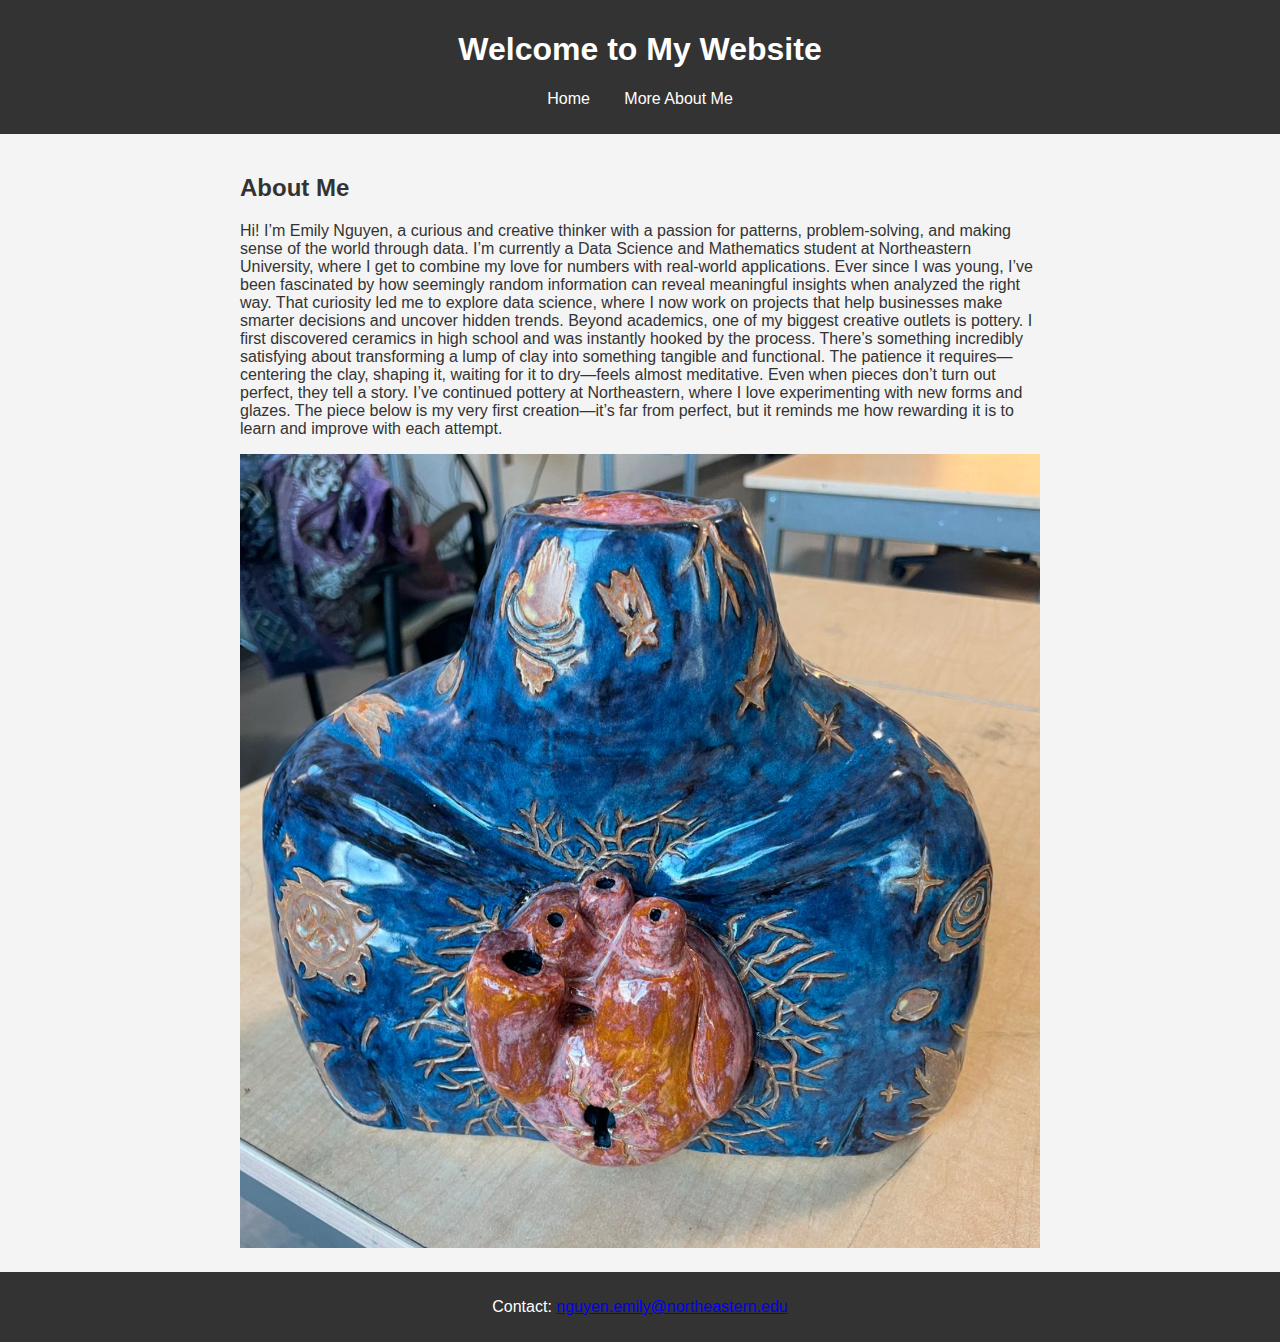
<file: index.html>
<!DOCTYPE html>
<html lang="en">
<head>
    <meta charset="UTF-8">
    <meta name="viewport" content="width=device-width, initial-scale=1.0">
    <title>My Personal Website</title>
    <link rel="stylesheet" href="style.css">
</head>
<body>
    <header>
        <h1>Welcome to My Website</h1>
        <nav>
            <ul>
                <li><a href="index.html">Home</a></li>
                <li><a href="second.html">More About Me</a></li>
            </ul>
        </nav>
    </header>

    <section>
        <h2>About Me</h2>
        <p>
            Hi! I’m Emily Nguyen, a curious and creative thinker with a passion for patterns, problem-solving, and making sense of the world through data. I’m currently a Data Science and Mathematics student at Northeastern University, where I get to combine my love for numbers with real-world applications. Ever since I was young, I’ve been fascinated by how seemingly random information can reveal meaningful insights when analyzed the right way. That curiosity led me to explore data science, where I now work on projects that help businesses make smarter decisions and uncover hidden trends. Beyond academics, one of my biggest creative outlets is pottery. I first discovered ceramics in high school and was instantly hooked by the process. There’s something incredibly satisfying about transforming a lump of clay into something tangible and functional. The patience it requires—centering the clay, shaping it, waiting for it to dry—feels almost meditative. Even when pieces don’t turn out perfect, they tell a story. I’ve continued pottery at Northeastern, where I love experimenting with new forms and glazes. The piece below is my very first creation—it’s far from perfect, but it reminds me how rewarding it is to learn and improve with each attempt.
        </p>
        <img src="Image2.png" alt="A relevant image">
    </section>

    <footer>
        <p>Contact: <a href="mailto:nguyen.emily@northeastern.edu">nguyen.emily@northeastern.edu</a></p>
    </footer>
</body>
</html>
</file>
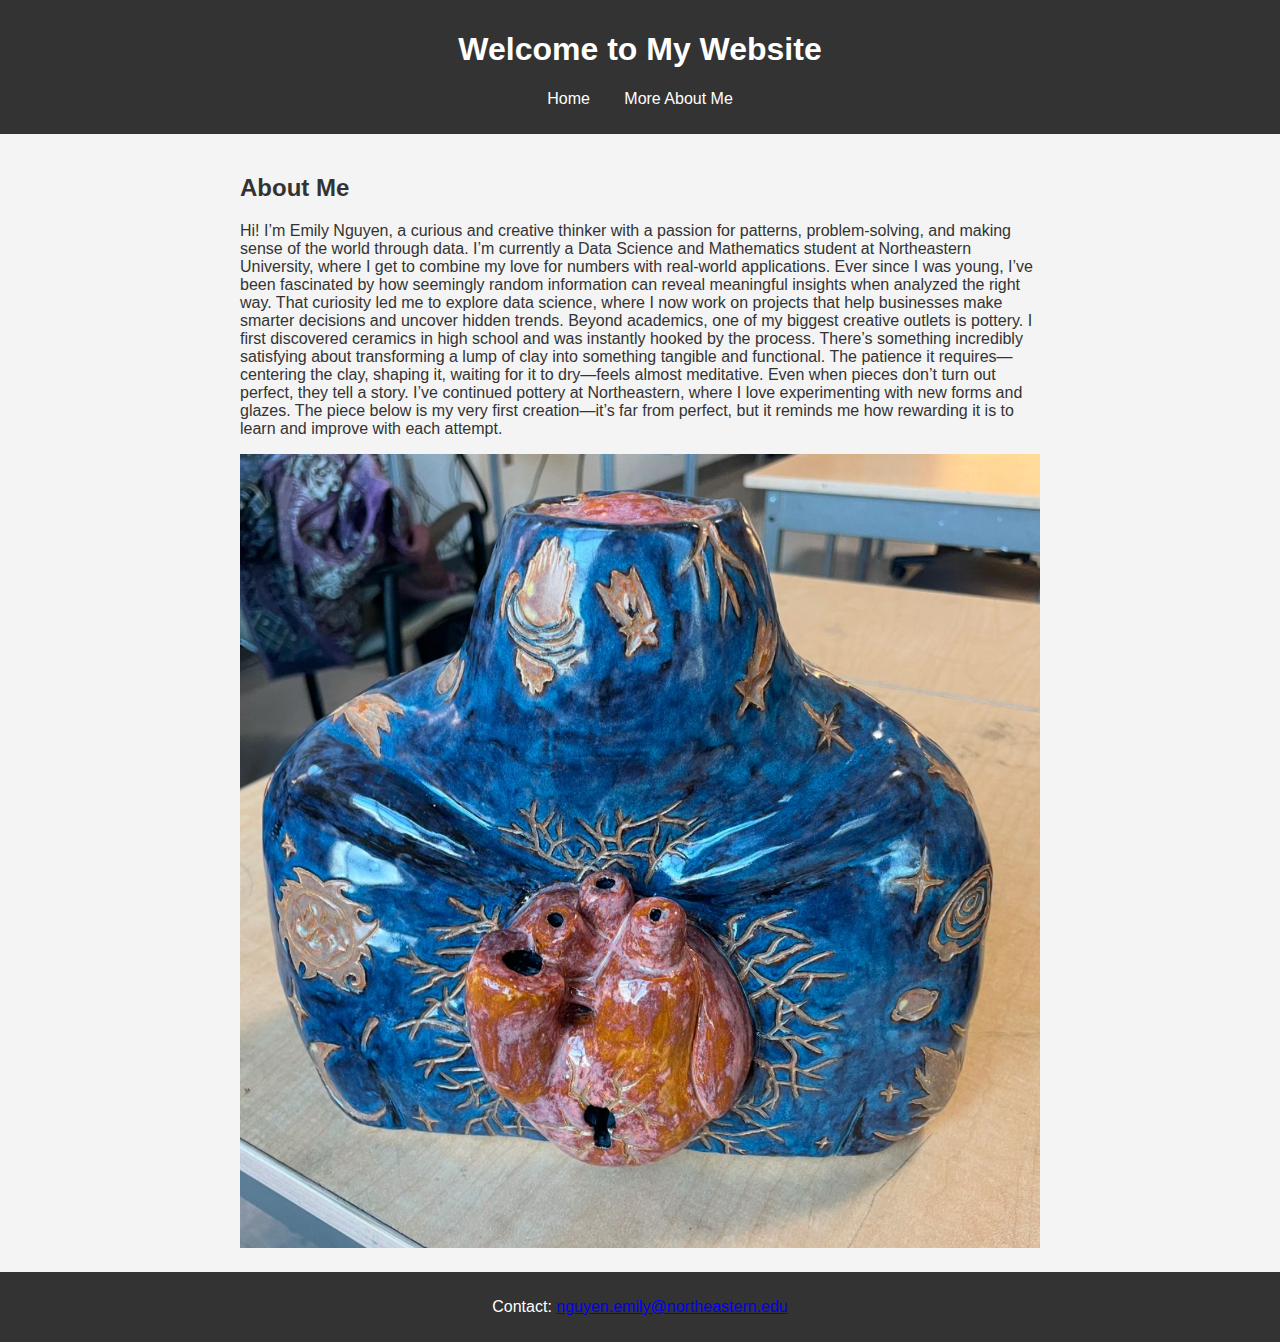
<file: home.html>
<!DOCTYPE html>
<html lang="en">
<head>
    <meta charset="UTF-8">
    <meta name="viewport" content="width=device-width, initial-scale=1.0">
    <title>My Personal Website</title>
    <link rel="stylesheet" href="style.css">
</head>
<body>
    <header>
        <h1>Welcome to My Website</h1>
        <nav>
            <ul>
                <li><a href="home.html">Home</a></li>
                <li><a href="second.html">More About Me</a></li>
            </ul>
        </nav>
    </header>

    <section>
        <h2>About Me</h2>
        <p>
            Hi! I’m Emily Nguyen, a curious and creative thinker with a passion for patterns, problem-solving, and making sense of the world through data. I’m currently a Data Science and Mathematics student at Northeastern University, where I get to combine my love for numbers with real-world applications. Ever since I was young, I’ve been fascinated by how seemingly random information can reveal meaningful insights when analyzed the right way. That curiosity led me to explore data science, where I now work on projects that help businesses make smarter decisions and uncover hidden trends. Beyond academics, one of my biggest creative outlets is pottery. I first discovered ceramics in high school and was instantly hooked by the process. There’s something incredibly satisfying about transforming a lump of clay into something tangible and functional. The patience it requires—centering the clay, shaping it, waiting for it to dry—feels almost meditative. Even when pieces don’t turn out perfect, they tell a story. I’ve continued pottery at Northeastern, where I love experimenting with new forms and glazes. The piece below is my very first creation—it’s far from perfect, but it reminds me how rewarding it is to learn and improve with each attempt.
        </p>
        <img src="Image2.png" alt="A relevant image">
    </section>

    <footer>
        <p>Contact: <a href="mailto:nguyen.emily@northeastern.edu">nguyen.emily@northeastern.edu</a></p>
    </footer>
</body>
</html>
</file>
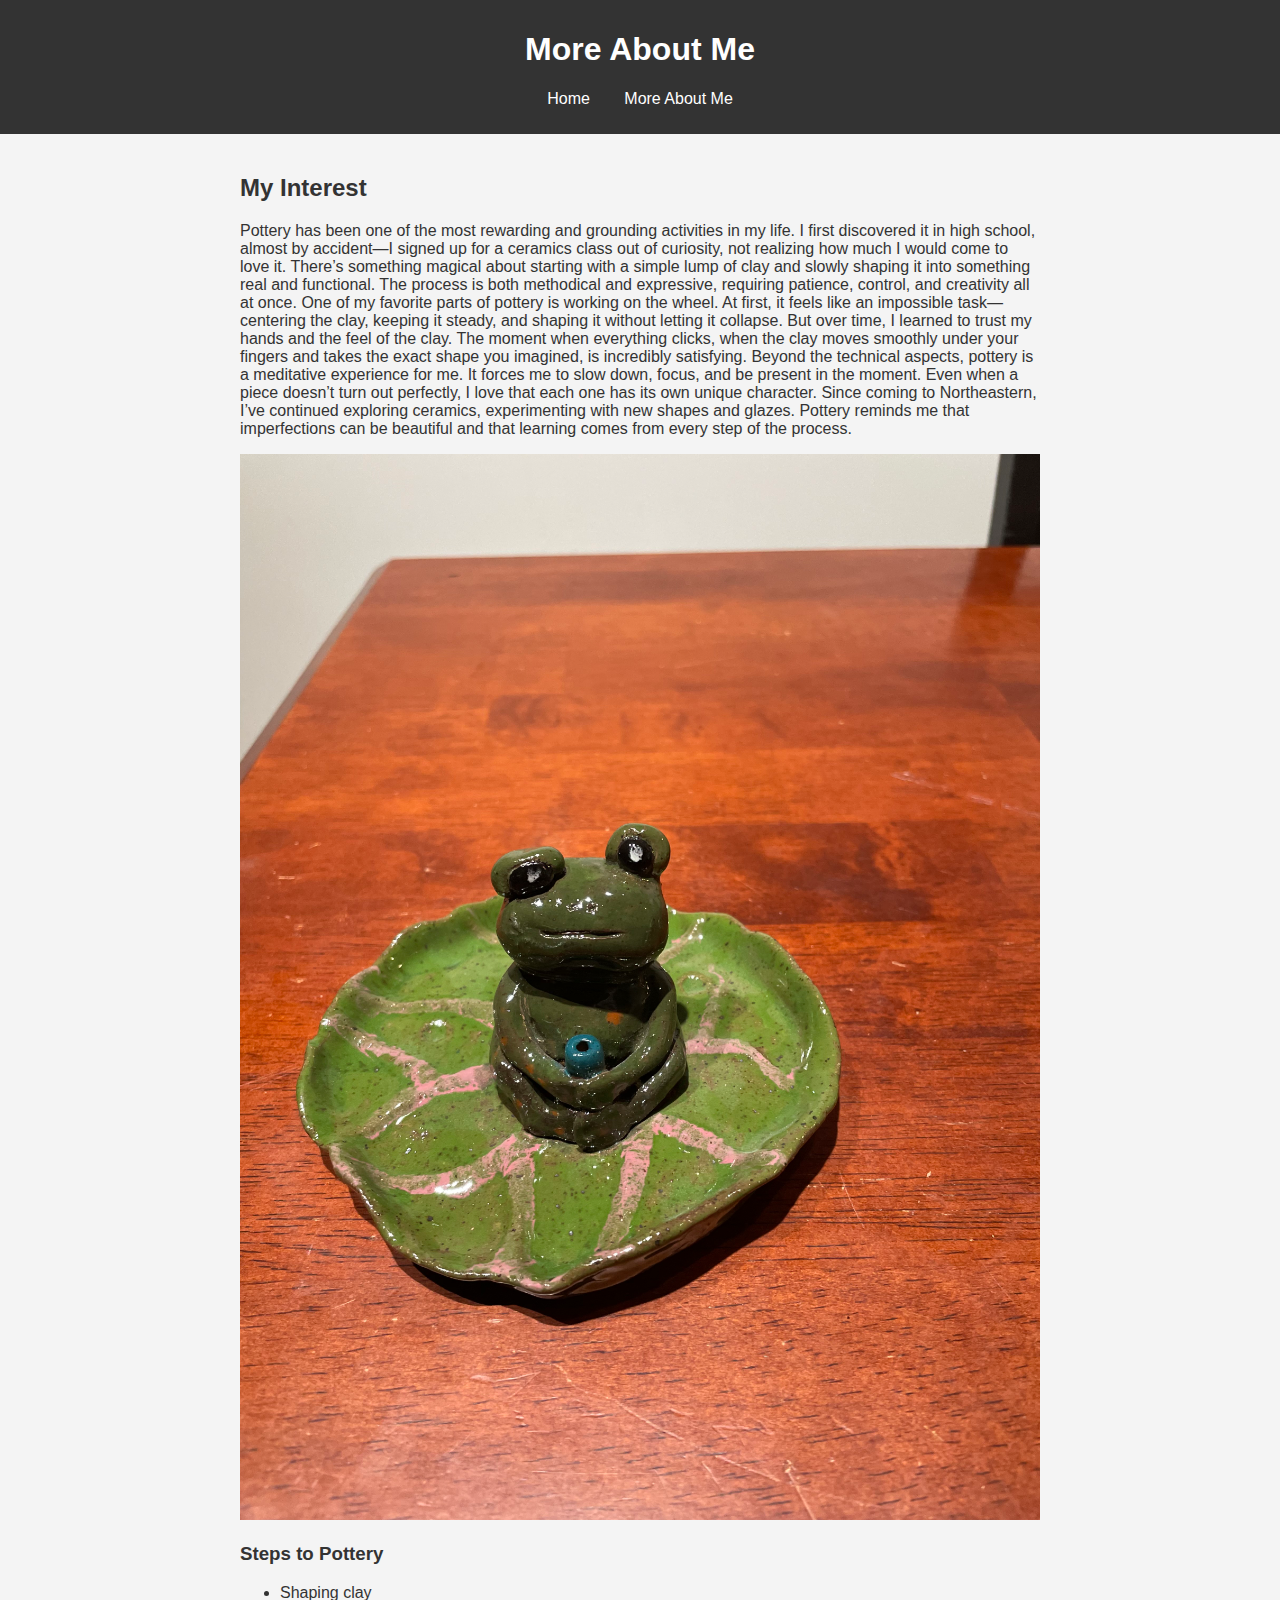
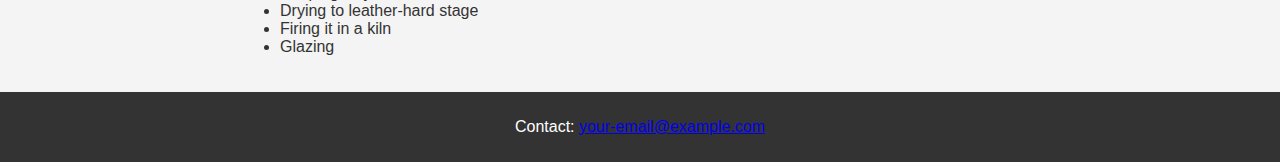
<file: second.html>
<!DOCTYPE html>
<html lang="en">
<head>
    <meta charset="UTF-8">
    <meta name="viewport" content="width=device-width, initial-scale=1.0">
    <title>More About Me</title>
    <link rel="stylesheet" href="style.css">
</head>
<body>
    <header>
        <h1>More About Me</h1>
        <nav>
            <ul>
                <li><a href="index.html">Home</a></li>
                <li><a href="second.html">More About Me</a></li>
            </ul>
        </nav>
    </header>

    <section>
        <h2>My Interest</h2>
        <p>
            Pottery has been one of the most rewarding and grounding activities in my life. I first discovered it in high school, almost by accident—I signed up for a ceramics class out of curiosity, not realizing how much I would come to love it. There’s something magical about starting with a simple lump of clay and slowly shaping it into something real and functional. The process is both methodical and expressive, requiring patience, control, and creativity all at once.
            One of my favorite parts of pottery is working on the wheel. At first, it feels like an impossible task—centering the clay, keeping it steady, and shaping it without letting it collapse. But over time, I learned to trust my hands and the feel of the clay. The moment when everything clicks, when the clay moves smoothly under your fingers and takes the exact shape you imagined, is incredibly satisfying.
            Beyond the technical aspects, pottery is a meditative experience for me. It forces me to slow down, focus, and be present in the moment. Even when a piece doesn’t turn out perfectly, I love that each one has its own unique character. Since coming to Northeastern, I’ve continued exploring ceramics, experimenting with new shapes and glazes. Pottery reminds me that imperfections can be beautiful and that learning comes from every step of the process.

        </p>
        <img src="Image1.jpg" alt="A relevant image">

        <h3>Steps to Pottery</h3>
        <ul>
            <li>Shaping clay</li>
            <li>Drying to leather-hard stage</li>
            <li>Firing it in a kiln</li>
            <li>Glazing</li>
        </ul>
    </section>

    <footer>
        <p>Contact: <a href="mailto:your-email@example.com">your-email@example.com</a></p>
    </footer>
</body>
</html>
</file>
<file: style.css>
body {
    font-family: Arial, sans-serif;
    background-color: #f4f4f4;
    color: #333;
    margin: 0;
    padding: 0;
}

header {
    background-color: #333;
    color: white;
    padding: 10px 0;
    text-align: center;
}

nav ul {
    list-style: none;
    padding: 0;
}

nav ul li {
    display: inline;
    margin: 0 15px;
}

nav a {
    color: white;
    text-decoration: none;
}

section {
    padding: 20px;
    max-width: 800px;
    margin: auto;
}

img {
    max-width: 100%;
    height: auto;
}

footer {
    text-align: center;
    padding: 10px;
    background-color: #333;
    color: white;
}
</file>
